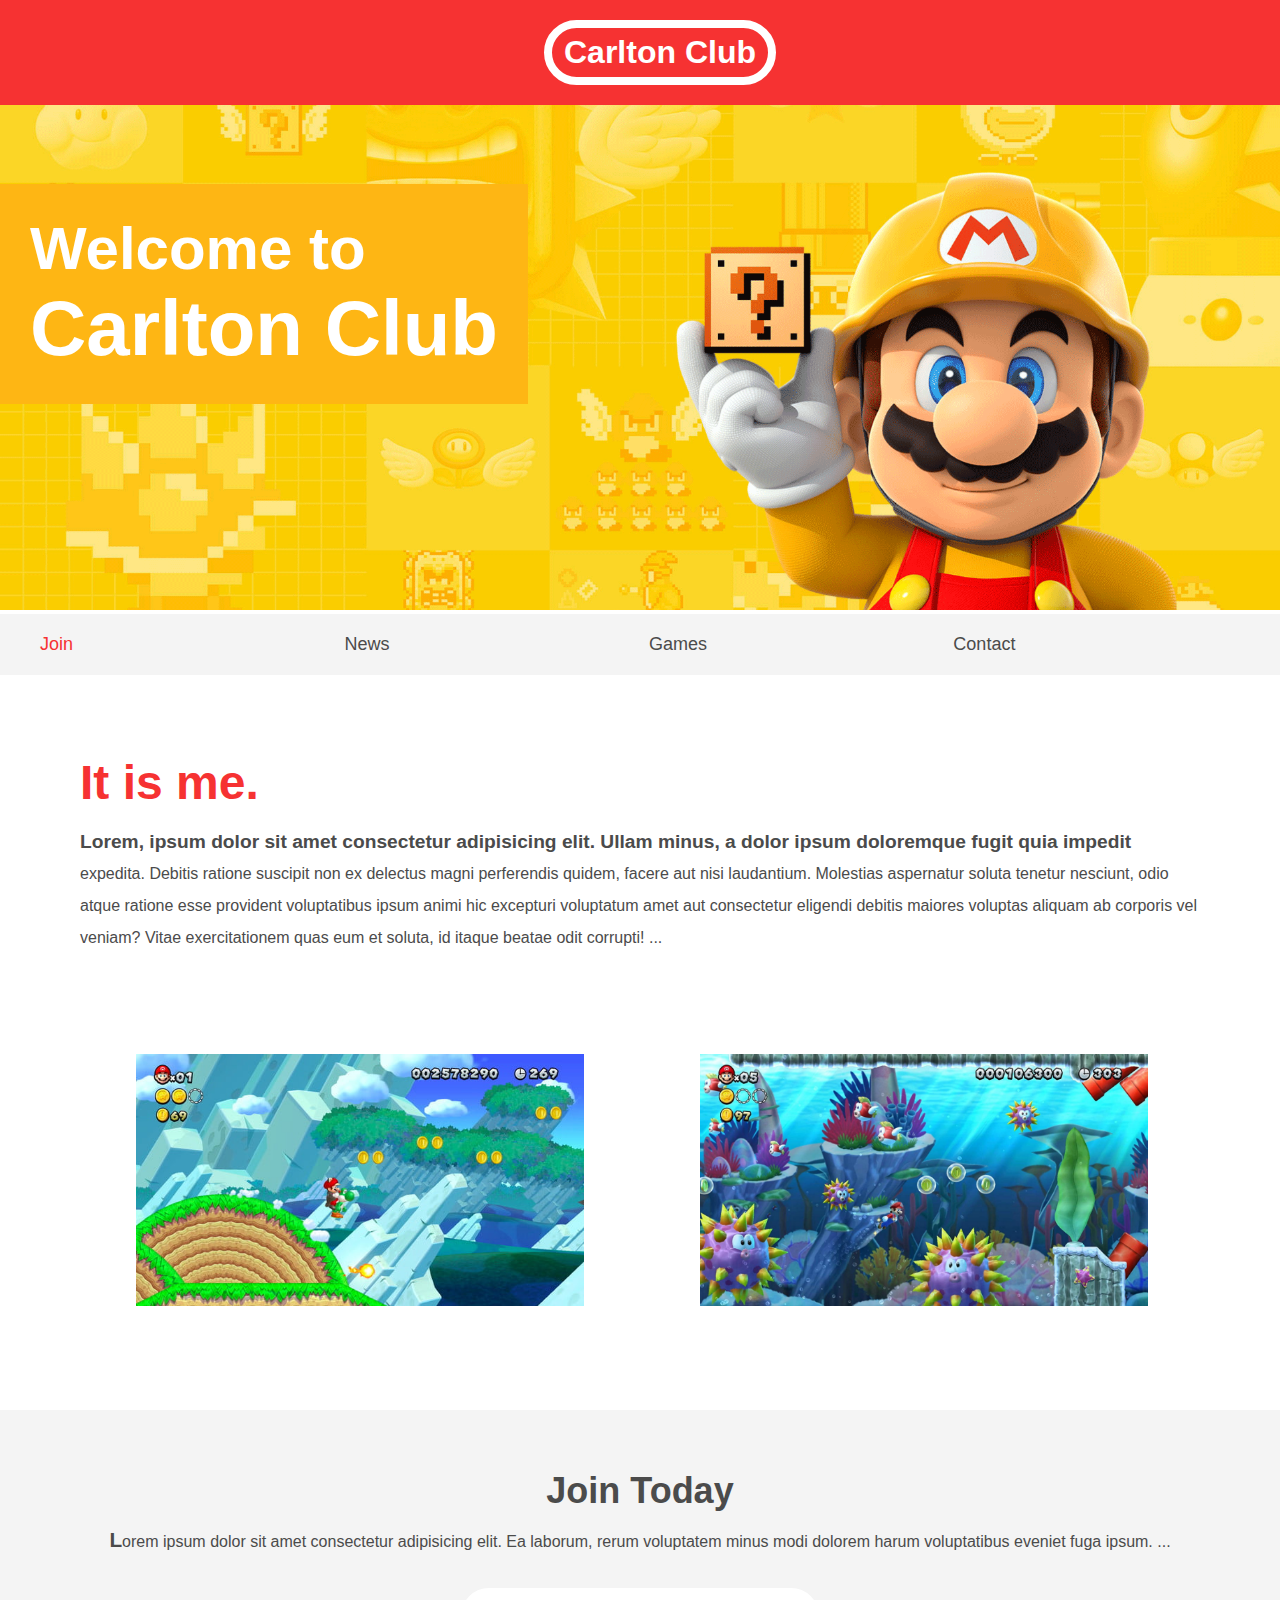
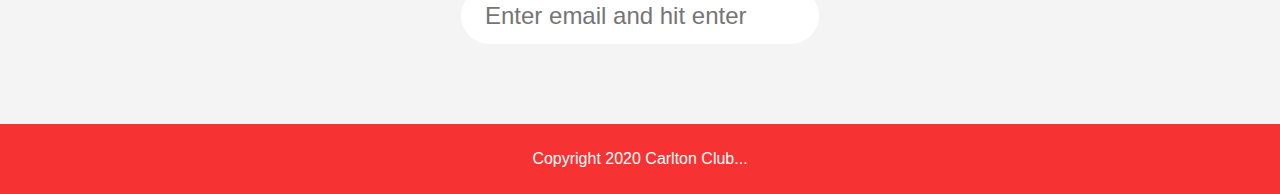
<file: index.html>
<!DOCTYPE html>
<html lang="en">
  <head>
    <meta charset="UTF-8" />
    <meta name="viewport" content="width=device-width, initial-scale=1.0" />
    <title>Carlton Club</title>
    <link href="style2.css" rel="stylesheet" />
    <script src="index.js"></script>
  </head>
  <body>
    <header>
      <h1>Carlton Club</h1>
    </header>
    <section class="banner">
      <img src="img/banner.png" alt="Carlton Club Welcome" />
      <div class="welcome">
        <h2>Welcome to <br /><span>Carlton Club</span></h2>
      </div>
    </section>
    <nav class="main-nav">
      <ul>
        <li>
          <a class="join" href="join.html">Join</a>
        </li>
        <li>
          <a href="news.html">News</a>
        </li>
        <li>
          <a href="games.html">Games</a>
        </li>
        <li>
          <a href="contact.html">Contact</a>
        </li>
      </ul>
    </nav>
    <main>
      <article>
        <h2>It is me.</h2>
        <p>
          Lorem, ipsum dolor sit amet consectetur adipisicing elit. Ullam minus,
          a dolor ipsum doloremque fugit quia impedit expedita. Debitis ratione
          suscipit non ex delectus magni perferendis quidem, facere aut nisi
          laudantium. Molestias aspernatur soluta tenetur nesciunt, odio atque
          ratione esse provident voluptatibus ipsum animi hic excepturi
          voluptatum amet aut consectetur eligendi debitis maiores voluptas
          aliquam ab corporis vel veniam? Vitae exercitationem quas eum et
          soluta, id itaque beatae odit corrupti!
        </p>
      </article>
      <ul class="images">
        <li><img src="img/thumb-1.png" alt="thumb-1" /></li>
        <li><img src="img/thumb-2.png" alt="thumb-2" /></li>
      </ul>
    </main>
    <section class="join">
      <h2>Join Today</h2>
      <p>
        Lorem ipsum dolor sit amet consectetur adipisicing elit. Ea laborum,
        rerum voluptatem minus modi dolorem harum voluptatibus eveniet fuga
        ipsum.
      </p>
      <form action="return handleForm(event)">
        <input
          type="email"
          name="email"
          placeholder="Enter email and hit enter"
          required
        />
      </form>
    </section>
    <footer>
      <p class="copyright">Copyright 2020 Carlton Club</p>
    </footer>
  </body>
</html>
</file>
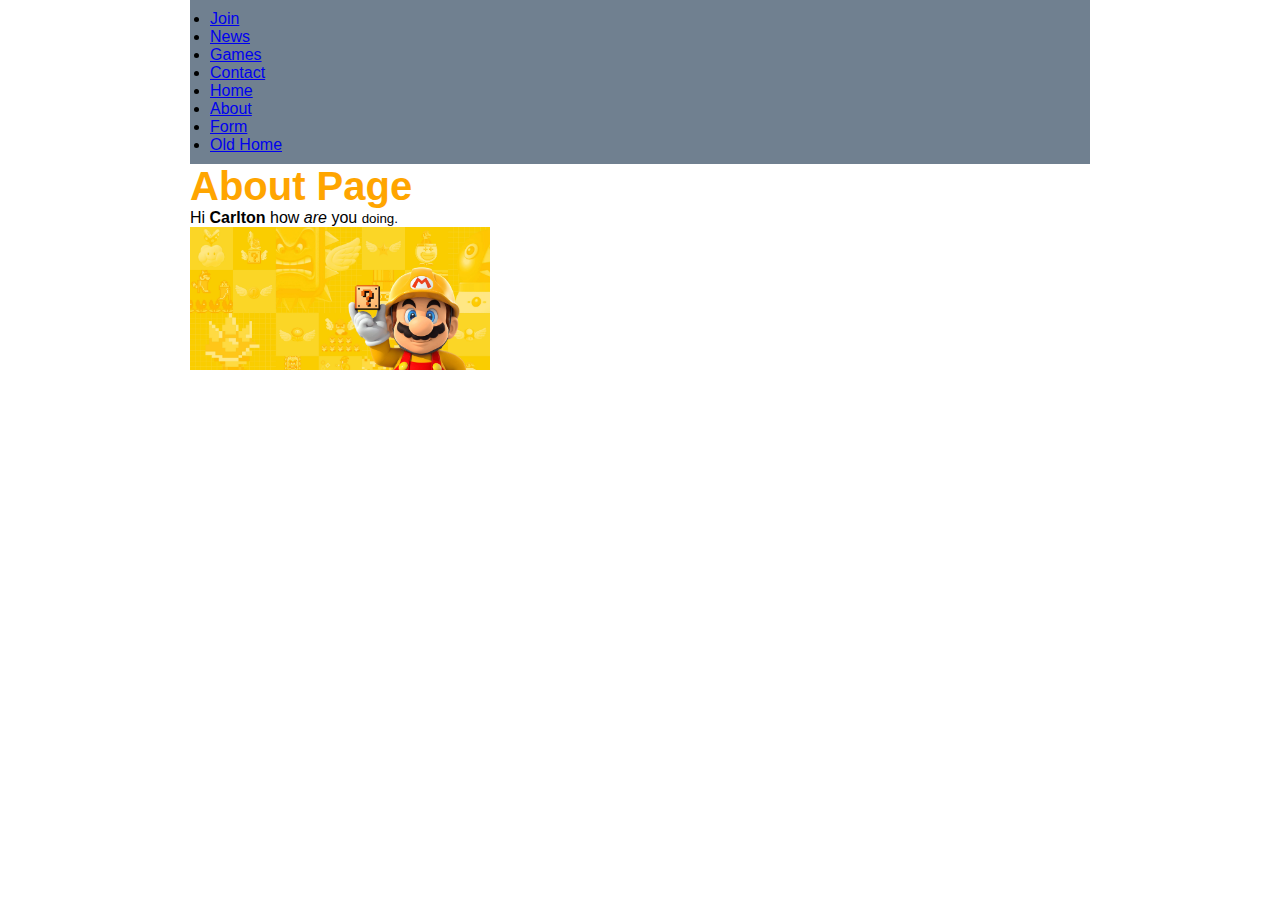
<file: about.html>
<!DOCTYPE html>
<html lang="en">
  <head>
    <meta charset="UTF-8" />
    <meta name="viewport" content="width=device-width, initial-scale=1.0" />
    <title>Carlton Club</title>
    <link href="style.css" rel="stylesheet" />
    <script src="index.js"></script>
  </head>
  <body>
    <nav-bar></nav-bar>
    <h1>About Page</h1>
    <p>
      Hi <strong>Carlton</strong> how <em>are</em> you <small>doing.</small>
    </p>
    <img src="./img/banner.png" alt="mario" />
  </body>
</html>
</file>
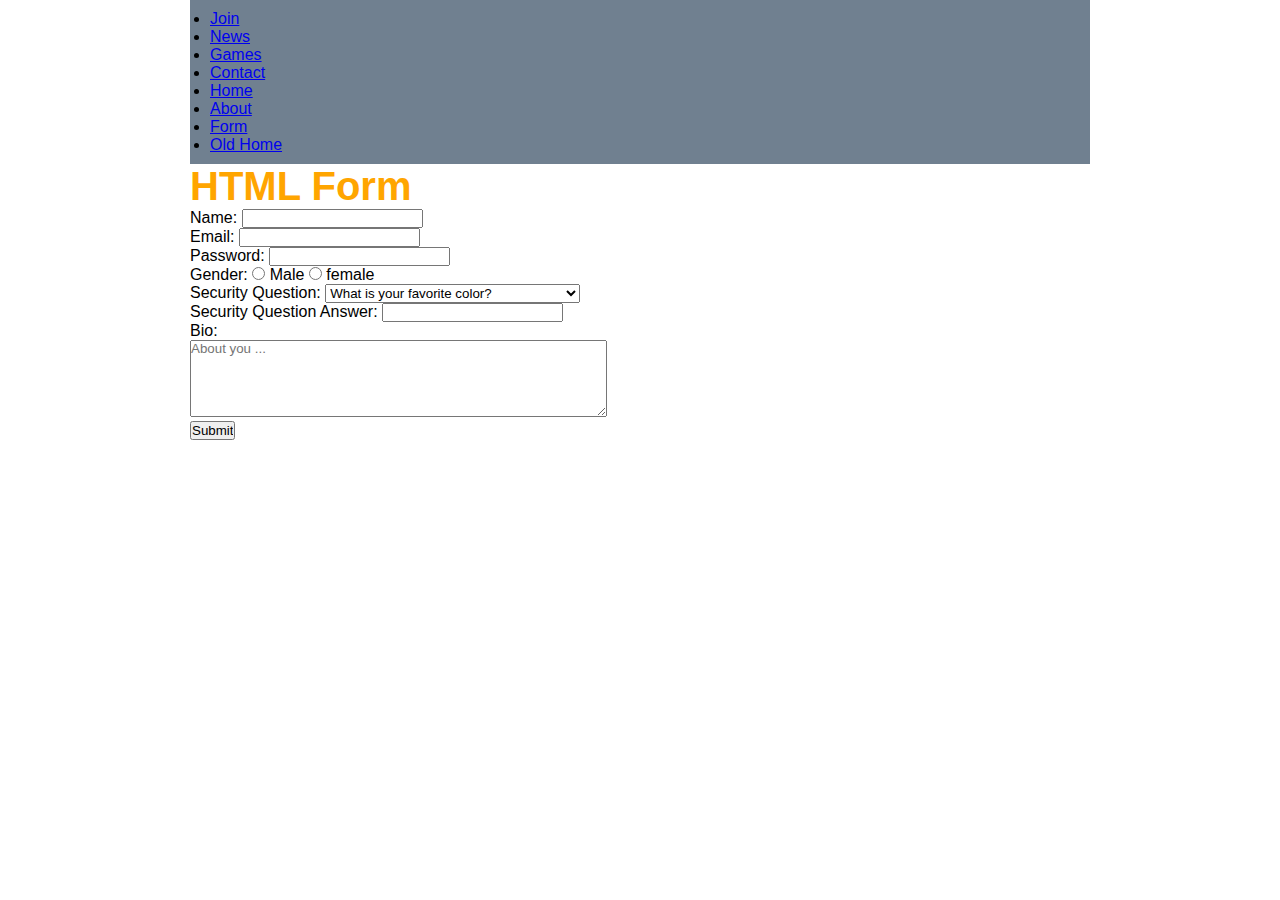
<file: form.html>
<!DOCTYPE html>
<html lang="en">
  <head>
    <meta charset="UTF-8" />
    <meta name="viewport" content="width=device-width, initial-scale=1.0" />
    <title>Carlton Club</title>
    <link href="style.css" rel="stylesheet" />
    <script src="index.js"></script>
    <script src="form.js"></script>
  </head>
  <body>
    <nav-bar></nav-bar>
    <h1>HTML Form</h1>
    <form onsubmit="return handleForm(event)">
      <label for="username">Name:</label>
      <input type="text" id="username" name="username" required />
      <br />
      <label for="email">Email:</label>
      <input type="email" id="email" name="email" required />
      <br />
      <label for="password">Password:</label>
      <input type="password" id="password" name="password" required />
      <br />
      <span>Gender:</span>
      <input type="radio" name="gender" value="male" id="male" required />
      <label for="male">Male</label>
      <input type="radio" name="gender" value="female" />
      <label for="female">female</label>
      <br />

      <label for="sq">Security Question:</label>
      <select name="sq" id="sq">
        <option value="sq1">What is your favorite color?</option>
        <option value="sq2">What is your favorite vegetable?</option>
        <option value="sq3">What is your favorite security question?</option>
      </select>
      <br />
      <label for="sqa">Security Question Answer:</label>
      <input type="text" id="sqa" name="sqa" />
      <br />
      <label for="bio">Bio:</label>
      <br />
      <textarea
        name="bio"
        id="bio"
        cols="50"
        rows="5"
        placeholder="About you ..."
      ></textarea>
      <br />
      <input type="submit" value="Submit" />
    </form>
  </body>
</html>
</file>
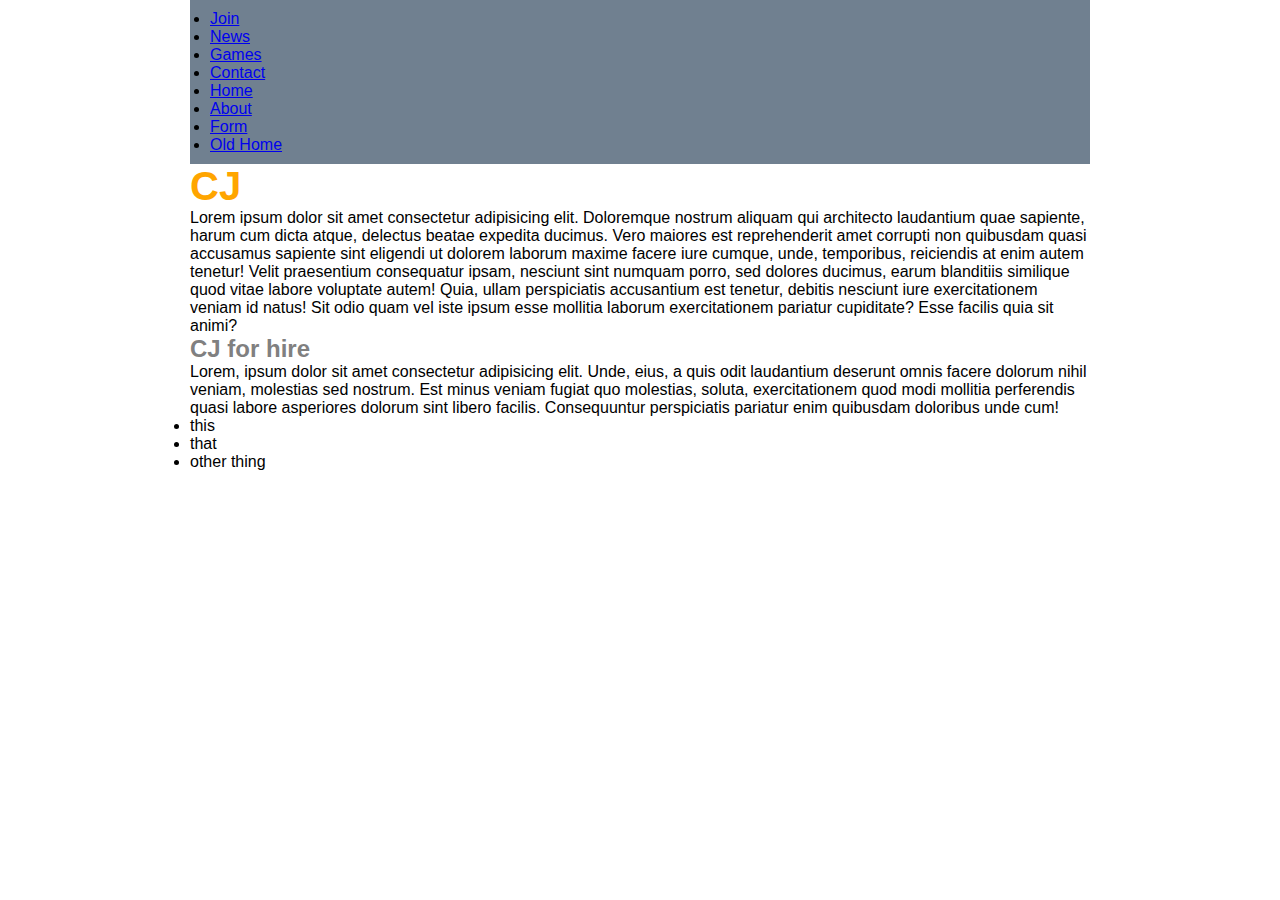
<file: indexOld.html>
<!DOCTYPE html>
<html lang="en">
  <head>
    <meta charset="UTF-8" />
    <meta name="viewport" content="width=device-width, initial-scale=1.0" />
    <title>Carlton Club</title>
    <link href="style.css" rel="stylesheet" />
    <script src="index.js"></script>
  </head>
  <body>
    <nav-bar></nav-bar>
    <main>
      <h1>CJ</h1>

      <p>
        Lorem ipsum dolor sit amet consectetur adipisicing elit. Doloremque
        nostrum aliquam qui architecto laudantium quae sapiente, harum cum dicta
        atque, delectus beatae expedita ducimus. Vero maiores est reprehenderit
        amet corrupti non quibusdam quasi accusamus sapiente sint eligendi ut
        dolorem laborum maxime facere iure cumque, unde, temporibus, reiciendis
        at enim autem tenetur! Velit praesentium consequatur ipsam, nesciunt
        sint numquam porro, sed dolores ducimus, earum blanditiis similique quod
        vitae labore voluptate autem! Quia, ullam perspiciatis accusantium est
        tenetur, debitis nesciunt iure exercitationem veniam id natus! Sit odio
        quam vel iste ipsum esse mollitia laborum exercitationem pariatur
        cupiditate? Esse facilis quia sit animi?
      </p>
      <div>
        <h2>CJ for hire</h2>
        <p class="hire">
          Lorem, ipsum dolor sit amet consectetur adipisicing elit. Unde, eius,
          a quis odit laudantium deserunt omnis facere dolorum nihil veniam,
          molestias sed nostrum. Est minus veniam fugiat quo molestias, soluta,
          exercitationem quod modi mollitia perferendis quasi labore asperiores
          dolorum sint libero facilis. Consequuntur perspiciatis pariatur enim
          quibusdam doloribus unde cum!
        </p>

        <ul>
          <li>this</li>
          <li data-set="i-want">that</li>
          <li>other thing</li>
        </ul>
      </div>
    </main>
  </body>
</html>
</file>
<file: style2.css>
body,
ul,
li,
h1,
h2,
a {
  margin: 0;
  padding: 0;
  font-family: Arial, Helvetica, sans-serif;
}

header {
  background-color: #f63232;
  padding: 20px;
  text-align: center;
  position: fixed;
  width: 100%;
  z-index: 1;
  top: 0;
  left: 0;
}

header h1 {
  color: white;
  border: 8px solid white;
  padding: 6px 12px;
  display: inline-block;
  border-radius: 36px;
}

.banner {
  position: relative;
}

.banner img {
  max-width: 100%;
}

.banner .welcome {
  background-color: #feb614;
  color: white;
  padding: 30px;
  position: absolute;
  left: 0;
  top: 30%;
}

.banner h2 {
  font-size: 74px;
}

.banner h2 span {
  font-size: 1.3em;
}

nav {
  background-color: #f4f4f4;
  padding: 20px;
  position: sticky;
  top: 100px;
}

nav ul {
  white-space: nowrap;
  max-width: 1200px;
  margin: 0 auto;
}

nav li {
  width: 25%;
  display: inline-block;
  font-size: 24px;
}

nav li a {
  text-decoration: none;
  color: #4b4b4b;
}

nav li a:hover {
  text-decoration: underline;
}

nav li a.join {
  color: #f63232;
}

main {
  max-width: 100%;
  width: 1200px;
  margin: 80px auto;
  padding: 0 40px;
  box-sizing: border-box;
}

article h2 {
  color: #f63232;
  font-size: 48px;
}

article p {
  line-height: 2em;
  color: #4b4b4b;
}

article p::first-line {
  font-size: 1.2em;
  font-weight: bold;
}

.images {
  text-align: center;
  margin: 80px 0;
  white-space: nowrap;
}

.images li {
  display: inline-block;
  width: 40%;
  margin: 20px 5%;
}

.images li img {
  max-width: 100%;
}

.images li img:hover {
  position: relative;
  top: -4px;
}

section.join {
  background: #f4f4f4;
  text-align: center;
  padding: 60px 20px;
  color: #4b4b4b;
}

section.join p::first-letter {
  font-size: 1.3em;
  font-weight: bold;
}

section.join h2 {
  font-size: 36px;
}

form input {
  margin: 20px 0;
  padding: 10px 20px;
  font-size: 24px;
  border-radius: 28px;
  border: 4px solid white;
}

form input:focus {
  border: 4px dashed #4b4b4b;
  outline: none;
}

form input:valid {
  border: 4px solid #71d300;
}

footer {
  background: #f63232;
  color: white;
  padding: 10px;
  text-align: center;
}

p::selection {
  background-color: #f63232;
  color: white;
}

p::after {
  content: "...";
}

@media screen and (max-width: 1400px) {
  .banner .welcome h2 {
    font-size: 60px;
  }
  nav li {
    font-size: 18px;
  }
}

@media screen and (max-width: 960px) {
  .banner .welcome h2 {
    font-size: 40px;
  }
}

@media screen and (max-width: 700px) {
  .banner .welcome {
    position: relative;
    padding: 10px;
  }
  .banner .welcome br {
    display: none;
    text-align: center;
  }
  .banner .welcome {
    font-size: 24px;
  }
  .banner .welcome span {
    font-size: 1em;
  }
  .images li {
    display: block;
    width: 100%;
    margin: 20px auto;
  }
}

@media screen and (max-width: 560px) {
  nav li {
    font-size: 20px;
    display: block;
    width: 100%;
    margin: 12px 0;
  }
  header,
  nav {
    position: relative;
    top: 0;
  }
}
</file>
<file: style.css>
html,
body,
* {
  margin: 0;
  padding: 0;
  font-family: Arial, Helvetica, sans-serif;
}

body {
  max-width: 900px;
  margin: auto;
}

img {
  width: 300px;
}

h1 {
  color: orange;
  font-size: 40px;
}

h2 {
  color: gray;
}

nav {
  background-color: slategray;
  padding: 10px 20px;
}

nav > a {
  text-decoration: none;
  padding: 5px 20px;
  margin: 0 20px;
  background-color: lightblue;
  border-radius: 5px;
}
</file>
